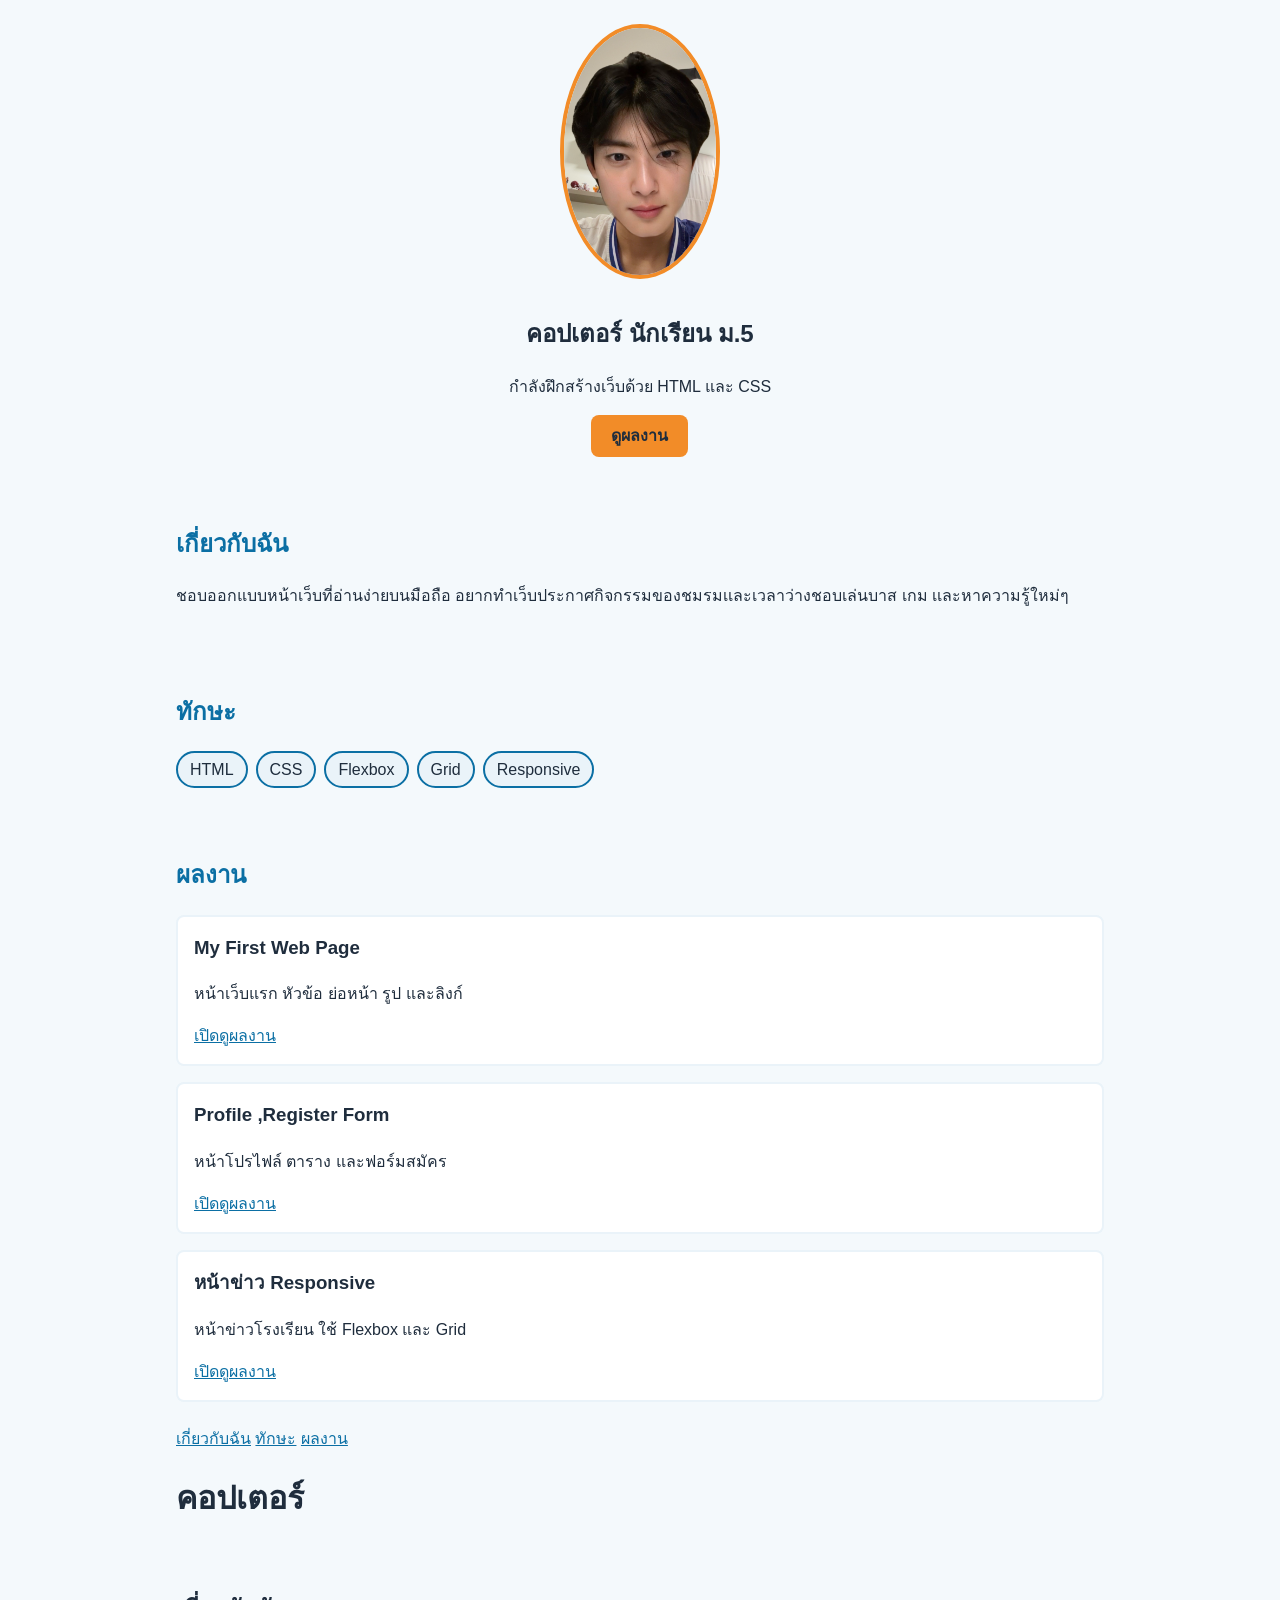
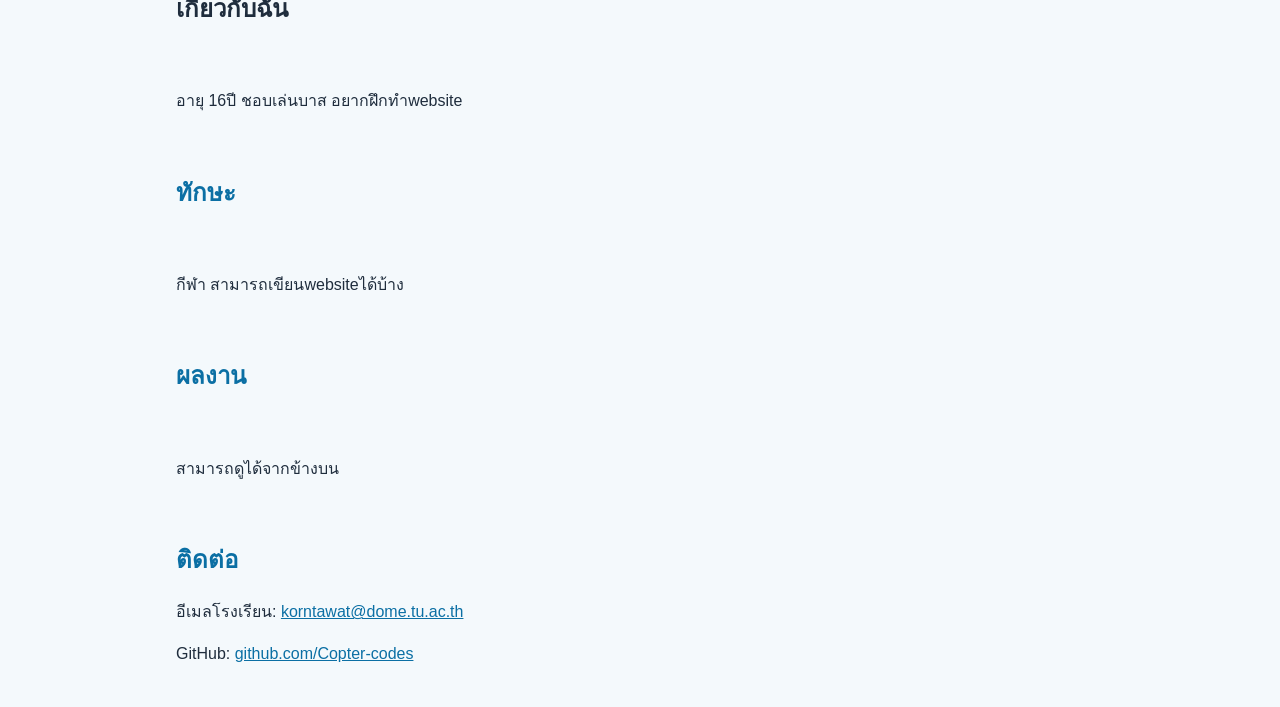
<file: index.html>
<!DOCTYPE html>
<html lang="th">
<head>
  <meta charset="UTF-8">
  <meta name="viewport"
        content="width=device-width, initial-scale=1.0">
  <title>คอปเตอร์ | พอร์ตโฟลิโอ</title>
  <link rel="stylesheet" href="style.css">
</head>

<body>

  <main id="top">
  <section class="hero">
    <img class="avatar" src="images/win-william.JPG"
         width="160" height="160"
         alt="ภาพสุดเท่">
    <div>
      <h1>คอปเตอร์ นักเรียน ม.5 </h1>
      <p>กำลังฝึกสร้างเว็บด้วย HTML และ CSS</p>
      <a class="btn" href="#projects">ดูผลงาน</a>
    </div>
  </section>

<section id="about">
      <h2>เกี่ยวกับฉัน</h2>
      <p>ชอบออกแบบหน้าเว็บที่อ่านง่ายบนมือถือ
         อยากทำเว็บประกาศกิจกรรมของชมรมเเละเวลาว่างชอบเล่นบาส เกม เเละหาความรู้ใหม่ๆ</p>
    </section>

    <section id="skills">
      <h2>ทักษะ</h2>
      <ul class="skills">
        <li>HTML</li>
        <li>CSS</li>
        <li>Flexbox</li>
        <li>Grid</li>
        <li>Responsive</li>
      </ul>
    </section>

    <section id="projects">
  <h2>ผลงาน</h2>
  <div class="projects">
    <article class="card">
      <h3>My First Web Page</h3>
      <p>หน้าเว็บแรก หัวข้อ ย่อหน้า รูป และลิงก์</p>
      <a href="projects/my-first-page/index.html">
        เปิดดูผลงาน</a>
    </article>
    <article class="card">
      <h3>Profile ,Register Form</h3>
      <p>หน้าโปรไฟล์ ตาราง และฟอร์มสมัคร</p>
      <a href="projects/profile-register/index.html">
        เปิดดูผลงาน</a>
    </article>
    <article class="card">
      <h3>หน้าข่าว Responsive</h3>
      <p>หน้าข่าวโรงเรียน ใช้ Flexbox และ Grid</p>
      <a href="projects/school-news/index.html">
        เปิดดูผลงาน</a>
    </article>
  </div>
</section>

<nav>
  <a href="#About">เกี่ยวกับฉัน</a>
  <a href="skills">ทักษะ</a>
  <a href="#projects">ผลงาน</a>
</nav>
<h1>คอปเตอร์</h1>
<section id="about"><h1>เกี่ยวกับฉัน</h1></section>
<p>อายุ 16ปี ชอบเล่นบาส อยากฝึกทำwebsite</p>
<section id="skills"><h2>ทักษะ</h2></section>
<p>กีฬา สามารถเขียนwebsiteได้บ้าง</p>
<section id="projects"><h2>ผลงาน</h2></section>
<p>สามารถดูได้จากข้างบน</p>

<section id="contact">
  <h2>ติดต่อ</h2>
  <p>อีเมลโรงเรียน:
    <a href="korntawat.usaw@dome.tu.ac.th">
    korntawat@dome.tu.ac.th</a></p>
  <p>GitHub:
    <a href="https://github.com/Copter-codes">
    github.com/Copter-codes</a></p>
</section>
</file>
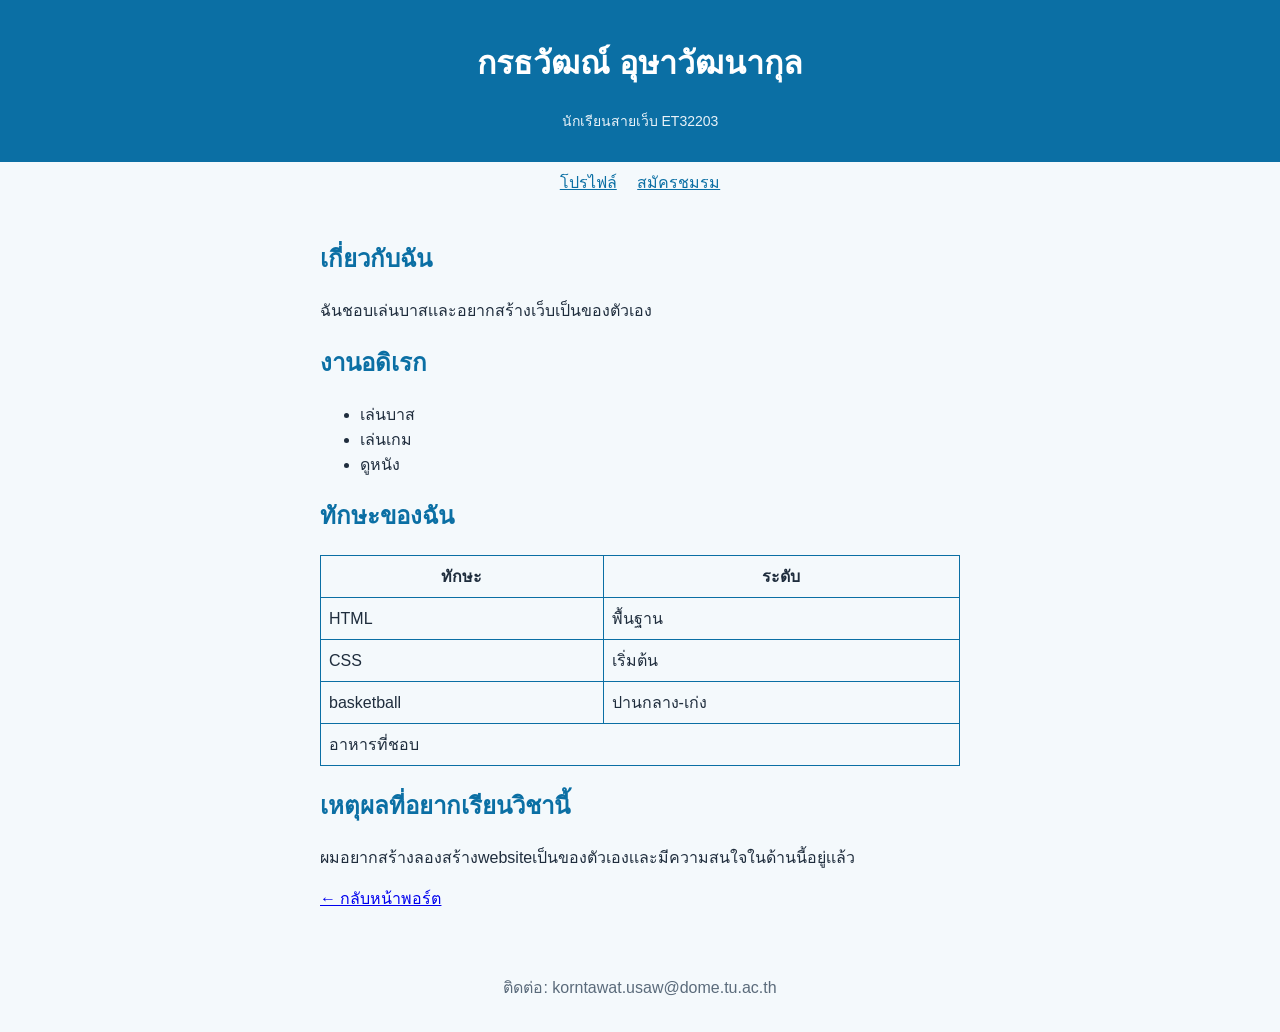
<file: projects/profile-register/index.html>
<!DOCTYPE html>
<html lang="th">
<head>
    <meta charset="UTF-8">
    <meta name="viewport" content="width=device-width, initial-scale=1.0">
    <title>โปรไฟล์ของฉัน</title>
    <link rel="stylesheet" href="style.css">
</head>
<body>
    <header>
        <h1>กรธวัฒณ์ อุษาวัฒนากุล</h1>
        <p class="tagline">นักเรียนสายเว็บ ET32203</p>
    </header>
    <nav>
        <a href="index.html">โปรไฟล์</a>
        <a href="register.html">สมัครชมรม</a>
    </nav>
    
    <main>
        <section>
            <h2>เกี่ยวกับฉัน</h2>
            <p2>ฉันชอบเล่นบาสเเละอยากสร้างเว็บเป็นของตัวเอง</p2>
        </section>

        <section>
            <h2>งานอดิเรก</h2>
            <ul>
                <li>เล่นบาส</li>
                <li>เล่นเกม</li>
                <li>ดูหนัง</li>
            </ul>
        </section>

        <section>
            <h2>ทักษะของฉัน</h2>
            <table>
                <thead>
                    <tr>
                        <th>ทักษะ</th>
                        <th>ระดับ</th>
                    </tr>
                </thead>
                <tbody>
                    <tr>
                        <td>HTML</td>
                        <td>พื้นฐาน</td>
                    </tr>
                    <tr>
                        <td>CSS</td>
                        <td>เริ่มต้น</td>
                    </tr>
                     <thead>
                <tbody>
                    <td>basketball</td>
                    <td>ปานกลาง-เก่ง</td>
                    <tr>
                </tbody>
                     </thead>
                     <thead>
                <tbody>
                    <td colspan='2'>อาหารที่ชอบ</td>
            
                    <tr>
                </tbody>
                     </thead>
            </table>
            <section>
            <h2>เหตุผลที่อยากเรียนวิชานี้</h2>
            <p2>ผมอยากสร้างลองสร้างwebsiteเป็นของตัวเองเเละมีความสนใจในด้านนี้อยู่เเล้ว</p2>
            <p><a href="../../index.html">← กลับหน้าพอร์ต</a></p>
        </section>
        </section>
    </main>

     

    <footer>
        <p>ติดต่อ: korntawat.usaw@dome.tu.ac.th</p>
    </footer>
    
</body>
</html>
</file>
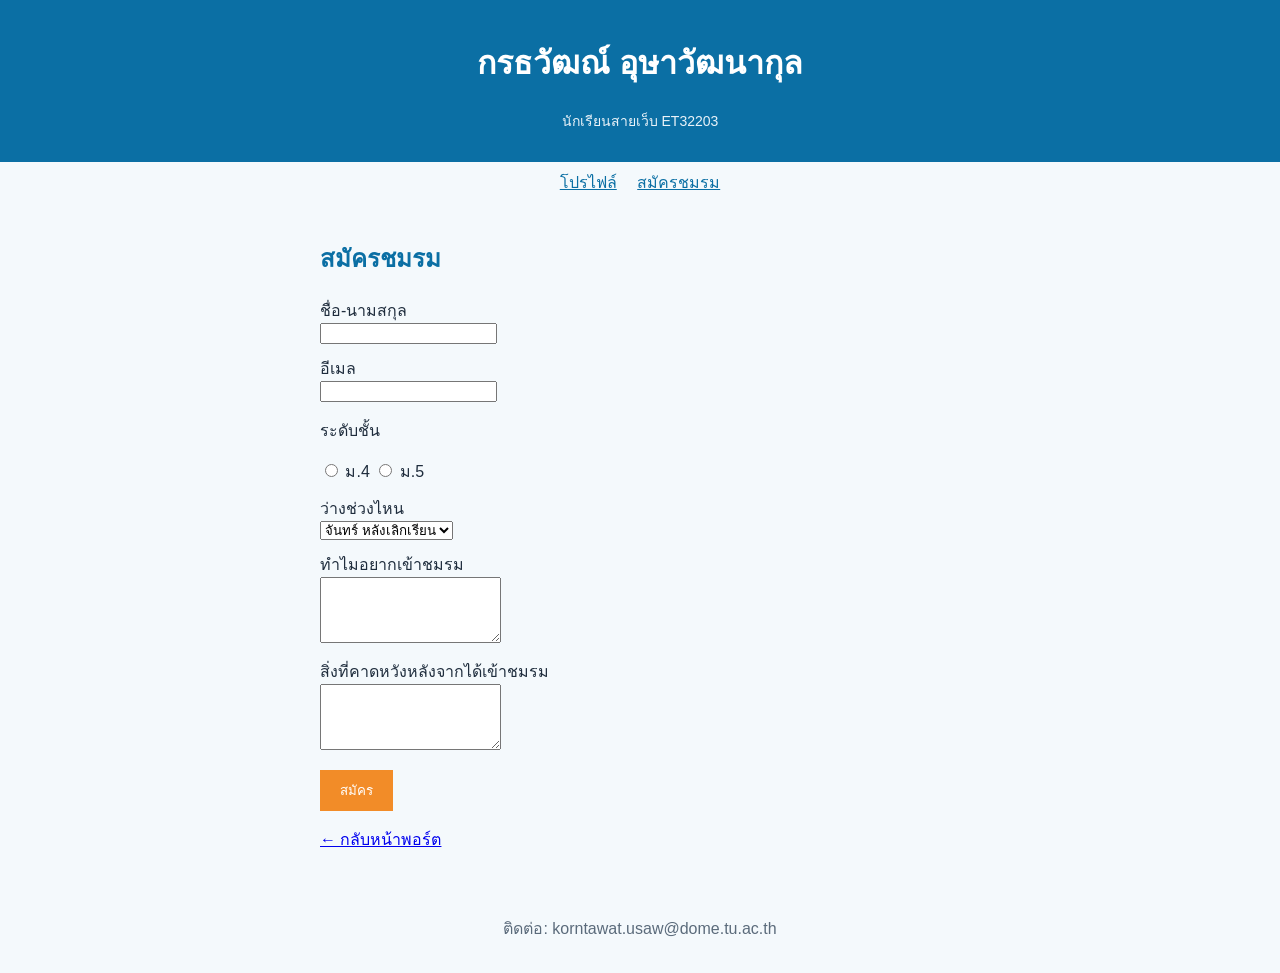
<file: projects/profile-register/register.html>
<!DOCTYPE html>
<html lang="th">
<head>
    <meta charset="UTF-8">
    <meta name="viewport" content="width=device-width, initial-scale=1.0">
    <title>โปรไฟล์ของฉัน</title>
    <link rel="stylesheet" href="style.css">
</head>
<body>
    <header>
        <h1>กรธวัฒณ์ อุษาวัฒนากุล</h1>
        <p class="tagline">นักเรียนสายเว็บ ET32203</p>
    </header>
    <nav>
        <a href="index.html">โปรไฟล์</a>
        <a href="register.html">สมัครชมรม</a>
    </nav>
    
    <main>

        <h2>สมัครชมรม</h2>

<form medtod="get">
    <label for="fullname">ชื่อ-นามสกุล</label>
    <input type="text" id="fullname"
    name="fullname" required>

    <label for="email">อีเมล</label>
    <input type="email" id="email"
    name="email" required>

<p>ระดับชั้น</p>
    <input type="radio" id="m4" name="grade"
       value="m4" required>
    <label for="m4">ม.4</label>

    <input type="radio" id="m5" name="grade"
       value="m5">
    <label for="m5">ม.5</label>

    <label for="time">ว่างช่วงไหน</label>
    <select id="time" name="time">
    <option value="mon">จันทร์ หลังเลิกเรียน</option>
    <option value="wed">พุธ หลังเลิกเรียน</option>
    </select>

    <label for="reason">ทำไมอยากเข้าชมรม</label>
    <textarea id="reason" name="reason"
          rows="4" required></textarea>

    <label for="reason">สิ่งที่คาดหวังหลังจากได้เข้าชมรม</label>
    <textarea id="reason" name="reason"
          rows="4" required></textarea>

          <button type="submit">สมัคร</button>
          <p><a href="../../index.html">← กลับหน้าพอร์ต</a></p>
    </form>
</main>

   <footer>
        <p>ติดต่อ: korntawat.usaw@dome.tu.ac.th</p>
    </footer>
    
</body>
</html>
</file>
<file: style.css>
:root {
  --bg: #f4f9fc;
  --blue: #0b6fa4;
  --light: #eaf3f9;
  --orange: #f28c28;
  --ink: #1f2d3d;
}


* { box-sizing: border-box; }
html { scroll-behavior: smooth; }
body {
  margin: 0;
  font-family: sans-serif;
  line-height: 1.6;
  color: var(--ink);
  background: var(--bg);
}
img { max-width: 100%; height: auto; }
a { color: var(--blue); }
h2 { color: var(--blue); }


* { box-sizing: border-box; }
html { scroll-behavior: smooth; }
body {
  margin: 0;
  font-family: sans-serif;
  line-height: 1.6;
  color: var(--ink);
  background: var(--bg);
}
img { max-width: 100%; height: auto; }
a { color: var(--blue); }
h2 { color: var(--blue); }


/* ===== ส่วนหัว ===== */
.site-header {
  display: flex;
  flex-wrap: wrap;
  justify-content: space-between;
  align-items: center;
  gap: 8px 16px;
  padding: 12px 16px;
  background: var(--blue);
}
.site-header a {
  color: white;
  text-decoration: none;
}
.logo {
  font-size: 1.25rem;
  font-weight: bold;
}
nav ul {
  display: flex;
  flex-wrap: wrap;
  gap: 12px;
  list-style: none;
  margin: 0;
  padding: 0;
}

/* ===== เนื้อหา ===== */
main {
  max-width: 960px;
  margin: 0 auto;
  padding: 0 16px;
}
section { padding: 24px 0; }
.hero {
  display: grid;
  gap: 16px;
  justify-items: center;
  text-align: center;
}
.avatar {
  width: 160px;
  border-radius: 50%;
  border: 4px solid var(--orange);
}
.btn {
  display: inline-block;
  padding: 8px 20px;
  border-radius: 8px;
  background: var(--orange);
  color: var(--ink);
  font-weight: bold;
  text-decoration: none;
}

/* ===== ป้ายทักษะ ===== */
.skills {
  display: flex;
  flex-wrap: wrap;
  gap: 8px;
  list-style: none;
  margin: 0;
  padding: 0;
}
.skills li {
  padding: 4px 12px;
  border: 2px solid var(--blue);
  border-radius: 999px;
  background: var(--light);
}

/* ===== การ์ดผลงาน ===== */
.projects {
  display: grid;
  grid-template-columns: 1fr;
  gap: 16px;
}
.card {
  padding: 16px;
  border: 2px solid var(--light);
  border-radius: 8px;
  background: white;
}
.card h3 { margin-top: 0; }
footer {
  padding: 16px;
  text-align: center;
  background: var(--light);
}
</file>
<file: projects/profile-register/style.css>
body {
    font-family: "Sarabun", sans-serif;
    background-color: #f4f9fc;
    color: #1f2d3d;
    margin: 0;
}

header {
    background-color: #0b6fa4;
    color: white;
    text-align: center;
    padding: 16px;
}

nav {
    text-align: center;
    padding: 8px;
}

nav a {
    color: #0b6fa4;
    margin: 0 8px;
}

main {
    max-width: 640px;
    margin: 0 auto;
    padding: 16px;
}

h2 {
    color: #0b6fa4;
}


.tagline {
    color: #eaf3f9;
    font-size: 14px;
}

table {
    border-collapse: collapse;
    width: 100%;
}

th, td {
    border: 1px solid #0b6fa4;
    padding: 8px;
}

label {
    display: block;
    margin-top: 12px;
}

input[type="radio"] + label {
    display: inline;
}

button {
    display: block;
    margin-top: 16px;
    background-color: #f28c28;
    color: white;
    border: none;
    padding: 10px 20px;
}

footer {
    text-align: center;
    padding: 16px;
    color: #5b6b7b;
}
</file>
